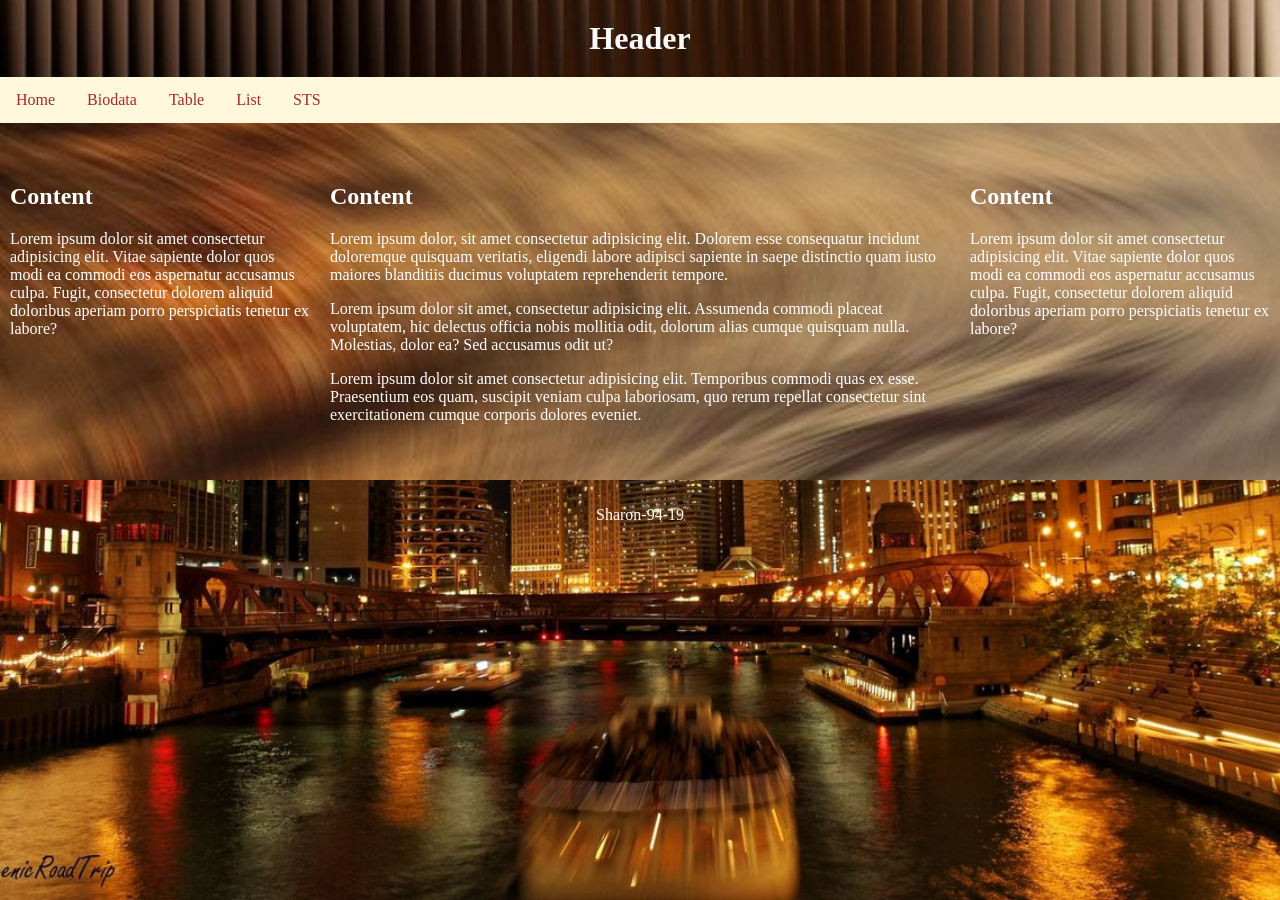
<file: index.html>
<!DOCTYPE html>
<html>
    <head>
        <title>LAYOUT HTML dan CSS</title>
        <link rel="stylesheet" href="index.css">
    </head>
    <body>
        <div class="header">
    <h1>Header</h1>
</div>

<div class="topnav">
    <a href="index.html">Home</a>
    <a href="biodata.html">Biodata</a>
    <a href="table.html">Table</a>
    <a href="list.html">List</a>
    <a href="STS_TIK_94_19.html">STS</a>
</div>
<div class="background-content">
    <div class="row">
        <div class="column side">
            <h2>Content</h2>
            <p>Lorem ipsum dolor sit amet consectetur adipisicing elit. Vitae sapiente dolor quos modi ea commodi eos aspernatur accusamus culpa. Fugit, consectetur dolorem aliquid doloribus aperiam porro perspiciatis tenetur ex labore?</p>
        </div>

        <div class="column middle">
            <h2>Content</h2>
            <p>Lorem ipsum dolor, sit amet consectetur adipisicing elit. Dolorem esse consequatur incidunt doloremque quisquam veritatis, eligendi labore adipisci sapiente in saepe distinctio quam iusto maiores blanditiis ducimus voluptatem reprehenderit tempore.</p>
            <p>Lorem ipsum dolor sit amet, consectetur adipisicing elit. Assumenda commodi placeat voluptatem, hic delectus officia nobis mollitia odit, dolorum alias cumque quisquam nulla. Molestias, dolor ea? Sed accusamus odit ut?</p>
            <p>Lorem ipsum dolor sit amet consectetur adipisicing elit. Temporibus commodi quas ex esse. Praesentium eos quam, suscipit veniam culpa laboriosam, quo rerum repellat consectetur sint exercitationem cumque corporis dolores eveniet.</p>
        </div>

        <div class="column side">
            <h2>Content</h2>
            <p>Lorem ipsum dolor sit amet consectetur adipisicing elit. Vitae sapiente dolor quos modi ea commodi eos aspernatur accusamus culpa. Fugit, consectetur dolorem aliquid doloribus aperiam porro perspiciatis tenetur ex labore?</p>
        </div>
    </div>
</div>
        <div class="footer">
            <p>Sharon-94-19</p>
        </div>
    </body>
</html>
</file>
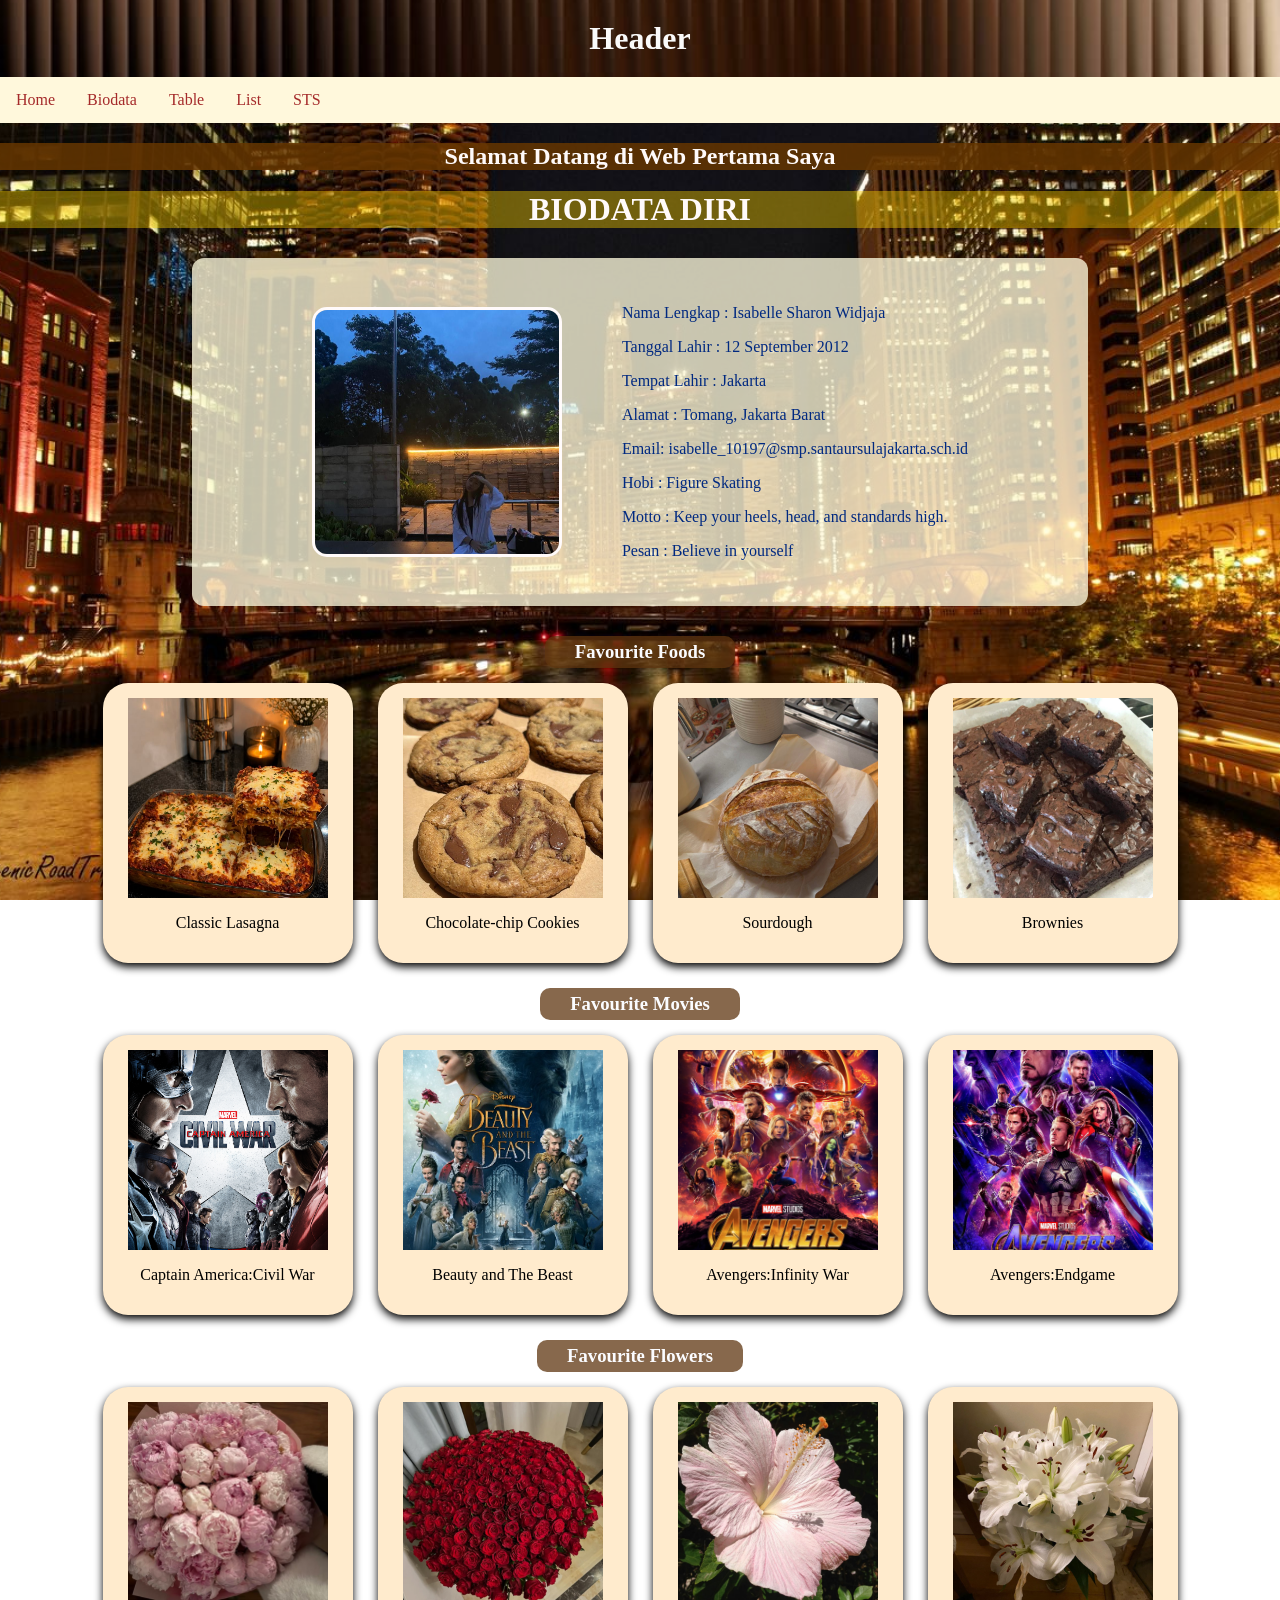
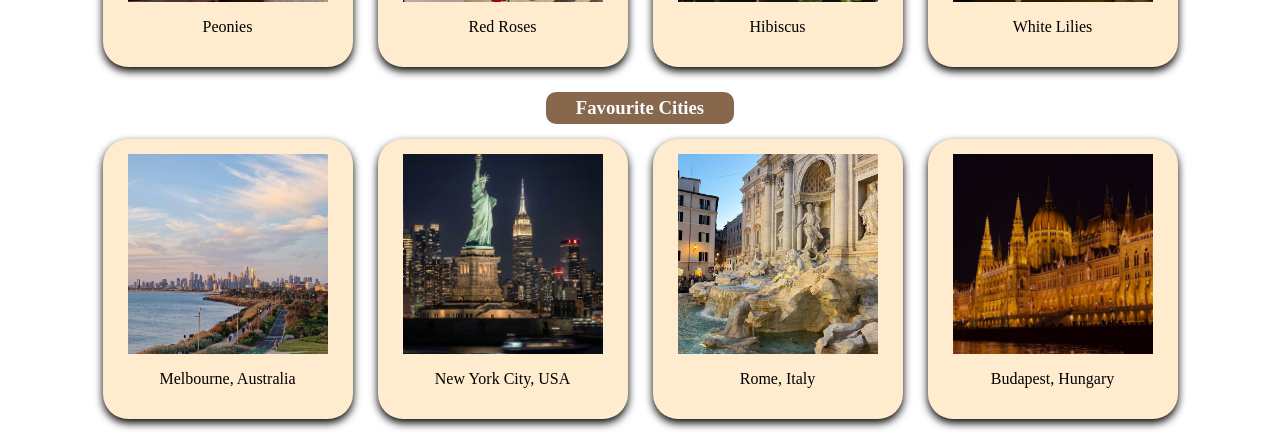
<file: biodata.html>
<!DOCTYPE html>
<html>
    <head>
        <title> BIODATA DIRI </title>
<link rel="stylesheet" href="biodatastyle.css">
<link rel="stylesheet" href="index.css">
    </head>
    <body>

          <div class="header">
            <h1 class="header-title">Header</h1>
        </div>

<div class="topnav">
    <a href="index.html">Home</a>
    <a href="biodata.html">Biodata</a>
    <a href="table.html">Table</a>
    <a href="list.html">List</a>
    <a href="STS_TIK_94_19/STS_TIK_94_19.html">STS</a>
</div>

        <h2> Selamat Datang di Web Pertama Saya </h2>
        <h1>BIODATA DIRI</h1>
        <div class="biodata">
            <div class="content">
                <div class="foto">
                    <img src="sekarang.jpeg" alt="Foto Sharon" class="top">
                    <img src="masa kecil.jpeg" alt="Foto masa kecil" class="bottom">

                </div>
                <div class="isi">
                    <p> Nama Lengkap : Isabelle Sharon Widjaja</p>
                    <p> Tanggal Lahir : 12 September 2012</p>
                    <p> Tempat Lahir : Jakarta</p>
                    <p> Alamat : Tomang, Jakarta Barat</p>
                    <p> Email: isabelle_10197@smp.santaursulajakarta.sch.id</p>
                    <p> Hobi : Figure Skating</p>
                    <p> Motto : Keep your heels, head, and standards high.</p>
                    <p> Pesan : Believe in yourself</p>

                </div>
                
            </div>

        </div>

<h3>Favourite Foods</h3>

<div class="foods">

    <div class="Classic">
        <img src="Lagsana.jpg">
        <p>Classic Lasagna</p>
    </div>

    <div class="Chocolate-chip">
        <img src="cookies.jpg">
        <p>Chocolate-chip Cookies</p>
    </div>

    <div class="Sourdough">
        <img src="sourdough.jpg">
        <p>Sourdough</p>
    </div>

    <div class="Brownies">
        <img src="brownies.jpg">
        <p>Brownies</p>
    </div>

</div>
<h3>Favourite Movies</h3>
<div class="foods">

    <div class="Classic">
        <img src="civil war.jpg">
        <p>Captain America:Civil War</p>
    </div>

    <div class="Chocolate-chip">
        <img src="belle.jpg">
        <p>Beauty and The Beast</p>
    </div>

    <div class="Sourdough">
        <img src="infinity.jpg">
        <p>Avengers:Infinity War</p>
    </div>

    <div class="Brownies">
        <img src="endgame two.jpg">
        <p>Avengers:Endgame</p>
    </div>

</div>
<h3>Favourite Flowers</h3>
<div class="foods">

    <div class="Classic">
        <img src="peonies.jpg">
        <p>Peonies</p>
    </div>

    <div class="Chocolate-chip">
        <img src="rose.jpg">
        <p>Red Roses</p>
    </div>

    <div class="Sourdough">
        <img src="hib.jpg">
        <p>Hibiscus</p>
    </div>

    <div class="Brownies">
        <img src="lillies.jpg">
        <p>White Lilies</p>
    </div>

</div>
<h3>Favourite Cities</h3>
<div class="foods">

    <div class="Classic">
        <img src="melbourne.jpg">
        <p>Melbourne, Australia</p>
    </div>

    <div class="Chocolate-chip">
        <img src="nyc.jpg">
        <p>New York City, USA</p>
    </div>

    <div class="Sourdough">
        <img src="rome.jpg">
        <p>Rome, Italy</p>
    </div>

    <div class="Brownies">
        <img src="parlament2.jpg">
        <p>Budapest, Hungary</p>
    </div>

</div>
    </body>
</html>
</file>
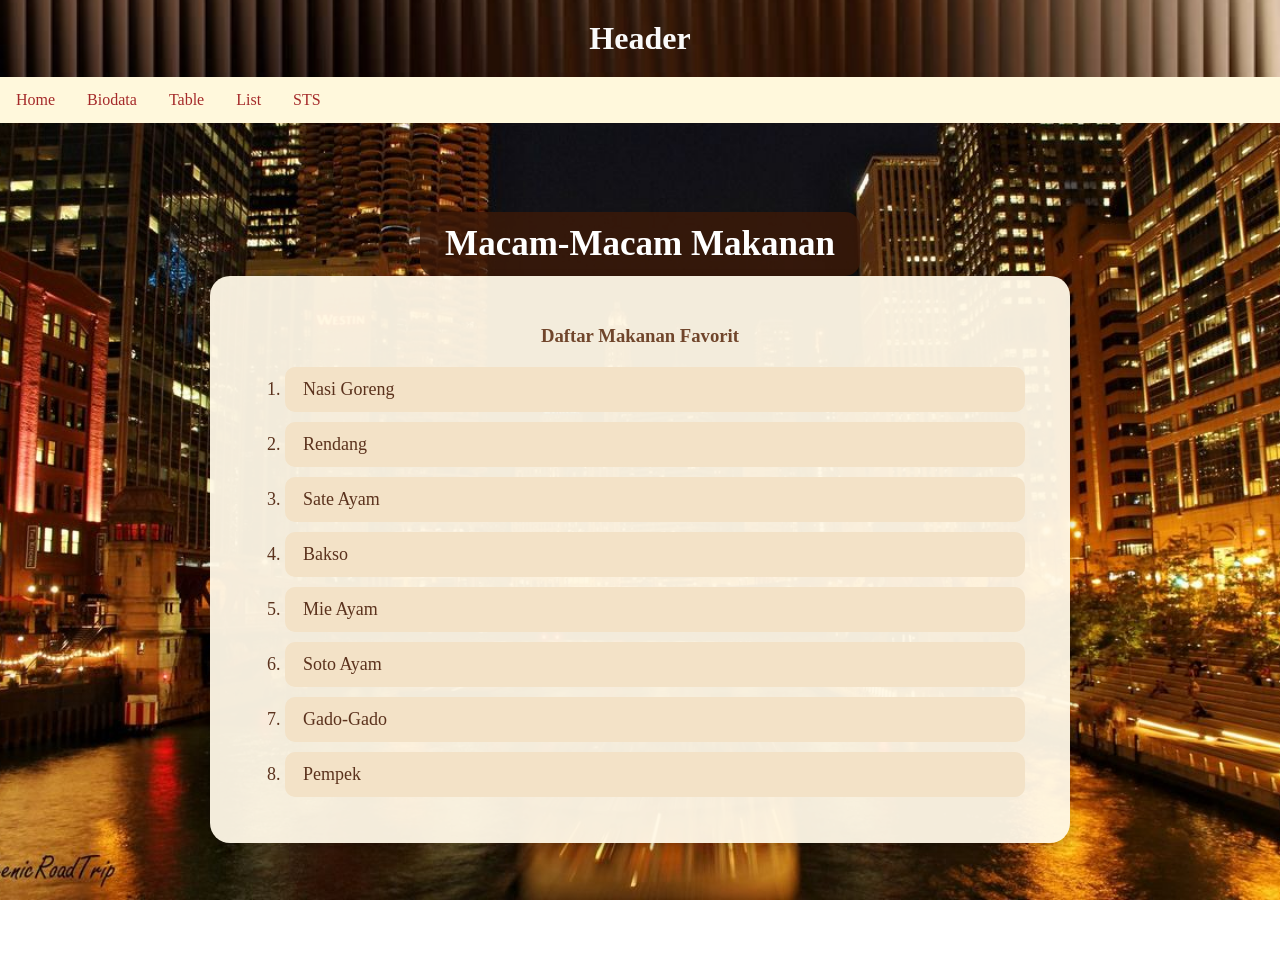
<file: list.html>
<!DOCTYPE html>
<html>
    <head>
        <title>LAYOUT HTML dan CSS</title>
        <link rel="stylesheet" href="index.css">
    </head>

    <body>
        <div class="header">
            <h1>Header</h1>
        </div>

        <div class="topnav">
            <a href="index.html">Home</a>
            <a href="biodata.html">Biodata</a>
            <a href="table.html">Table</a>
            <a href="list.html">List</a>
            <a href="STS_TIK_94_19/STS_TIK_94_19.html">STS</a>
        </div>

        <div class="list-container">
            <h2 class="list-title">Macam-Macam Makanan</h2>

            <div class="list-box">
                <h3>Daftar Makanan Favorit</h3>

                <ol>
                    <li>Nasi Goreng</li>
                    <li>Rendang</li>
                    <li>Sate Ayam</li>
                    <li>Bakso</li>
                    <li>Mie Ayam</li>
                    <li>Soto Ayam</li>
                    <li>Gado-Gado</li>
                    <li>Pempek</li>
                </ol>
            </div>
        </div>

        <div class="footer">
            <p>Sharon-94-19</p>
        </div>
    </body>
</html>
</file>
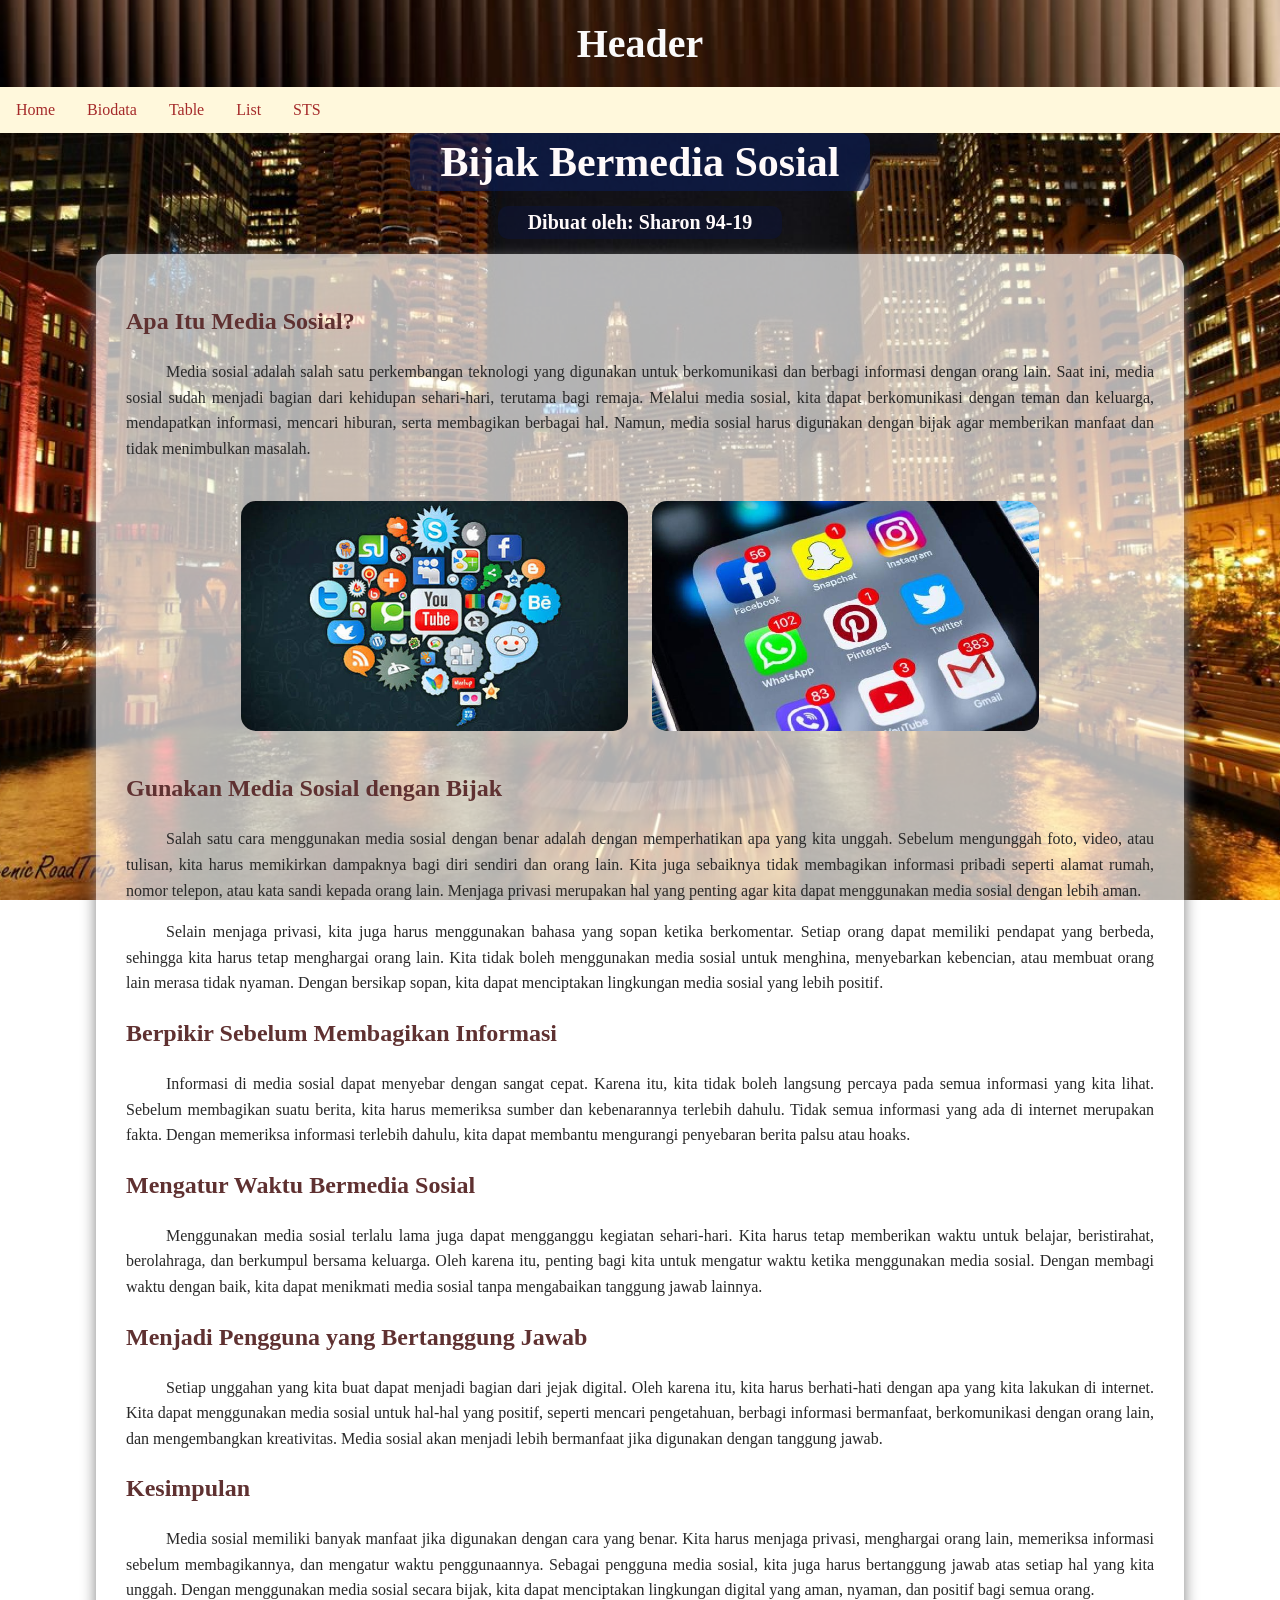
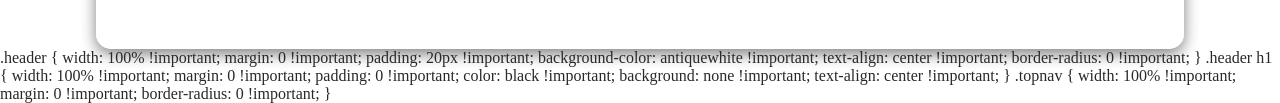
<file: STS_TIK_94_19.html>
<!DOCTYPE html>
<html>
<head>
    <title>PENGGUNAAN MEDIA SOSIAL DENGAN BENAR</title>
    <link rel="stylesheet" href="STS_TIK_94_19.css">
    <link rel="stylesheet" href="index.css">
</head>
<body>
<div class="header">
    <h1>Header</h1>
</div>

<div class="topnav">
    <a href="../index.html">Home</a>
    <a href="../biodata.html">Biodata</a>
    <a href="../table.html">Table</a>
    <a href="../list.html">List</a>
    <a href="STS_TIK_94_19.html">STS</a>
</div>

<h1>Bijak Bermedia Sosial</h1>
<h2>Dibuat oleh: Sharon 94-19</h2>

<div class="content">
    <h3>Apa Itu Media Sosial?</h3>
    <p>
        Media sosial adalah salah satu perkembangan teknologi yang digunakan
        untuk berkomunikasi dan berbagi informasi dengan orang lain. Saat ini,
        media sosial sudah menjadi bagian dari kehidupan sehari-hari, terutama
        bagi remaja. Melalui media sosial, kita dapat berkomunikasi dengan teman
        dan keluarga, mendapatkan informasi, mencari hiburan, serta membagikan
        berbagai hal. Namun, media sosial harus digunakan dengan bijak agar
        memberikan manfaat dan tidak menimbulkan masalah.
    </p>

    <div class="foto">
        <img src="media.jpg" alt="Media Sosial">
        <img src="socials.jpg" alt="Penggunaan Media Sosial">
    </div>

    <h3>Gunakan Media Sosial dengan Bijak</h3>
    <p>
        Salah satu cara menggunakan media sosial dengan benar adalah dengan
        memperhatikan apa yang kita unggah. Sebelum mengunggah foto, video,
        atau tulisan, kita harus memikirkan dampaknya bagi diri sendiri dan
        orang lain. Kita juga sebaiknya tidak membagikan informasi pribadi
        seperti alamat rumah, nomor telepon, atau kata sandi kepada orang lain.
        Menjaga privasi merupakan hal yang penting agar kita dapat menggunakan
        media sosial dengan lebih aman.
    </p>
    <p>
        Selain menjaga privasi, kita juga harus menggunakan bahasa yang sopan
        ketika berkomentar. Setiap orang dapat memiliki pendapat yang berbeda,
        sehingga kita harus tetap menghargai orang lain. Kita tidak boleh
        menggunakan media sosial untuk menghina, menyebarkan kebencian, atau
        membuat orang lain merasa tidak nyaman. Dengan bersikap sopan, kita
        dapat menciptakan lingkungan media sosial yang lebih positif.
    </p>
    <h3>Berpikir Sebelum Membagikan Informasi</h3>
    <p>
        Informasi di media sosial dapat menyebar dengan sangat cepat. Karena
        itu, kita tidak boleh langsung percaya pada semua informasi yang kita
        lihat. Sebelum membagikan suatu berita, kita harus memeriksa sumber
        dan kebenarannya terlebih dahulu. Tidak semua informasi yang ada di
        internet merupakan fakta. Dengan memeriksa informasi terlebih dahulu,
        kita dapat membantu mengurangi penyebaran berita palsu atau hoaks.
    </p>
    <h3>Mengatur Waktu Bermedia Sosial</h3>
    <p>
        Menggunakan media sosial terlalu lama juga dapat mengganggu kegiatan
        sehari-hari. Kita harus tetap memberikan waktu untuk belajar,
        beristirahat, berolahraga, dan berkumpul bersama keluarga. Oleh karena
        itu, penting bagi kita untuk mengatur waktu ketika menggunakan media
        sosial. Dengan membagi waktu dengan baik, kita dapat menikmati media
        sosial tanpa mengabaikan tanggung jawab lainnya.
    </p>
    <h3>Menjadi Pengguna yang Bertanggung Jawab</h3>
    <p>
        Setiap unggahan yang kita buat dapat menjadi bagian dari jejak digital.
        Oleh karena itu, kita harus berhati-hati dengan apa yang kita lakukan
        di internet. Kita dapat menggunakan media sosial untuk hal-hal yang
        positif, seperti mencari pengetahuan, berbagi informasi bermanfaat,
        berkomunikasi dengan orang lain, dan mengembangkan kreativitas. Media
        sosial akan menjadi lebih bermanfaat jika digunakan dengan tanggung
        jawab.
    </p>
    <h3>Kesimpulan</h3>
    <p>
        Media sosial memiliki banyak manfaat jika digunakan dengan cara yang
        benar. Kita harus menjaga privasi, menghargai orang lain, memeriksa
        informasi sebelum membagikannya, dan mengatur waktu penggunaannya.
        Sebagai pengguna media sosial, kita juga harus bertanggung jawab atas
        setiap hal yang kita unggah. Dengan menggunakan media sosial secara
        bijak, kita dapat menciptakan lingkungan digital yang aman, nyaman,
        dan positif bagi semua orang.
    </p>
</div>

</body>
</html>

.header {
    width: 100% !important;
    margin: 0 !important;
    padding: 20px !important;
    background-color: antiquewhite !important;
    text-align: center !important;
    border-radius: 0 !important;
}

.header h1 {
    width: 100% !important;
    margin: 0 !important;
    padding: 0 !important;
    color: black !important;
    background: none !important;
    text-align: center !important;
}

.topnav {
    width: 100% !important;
    margin: 0 !important;
    border-radius: 0 !important;
}
</file>
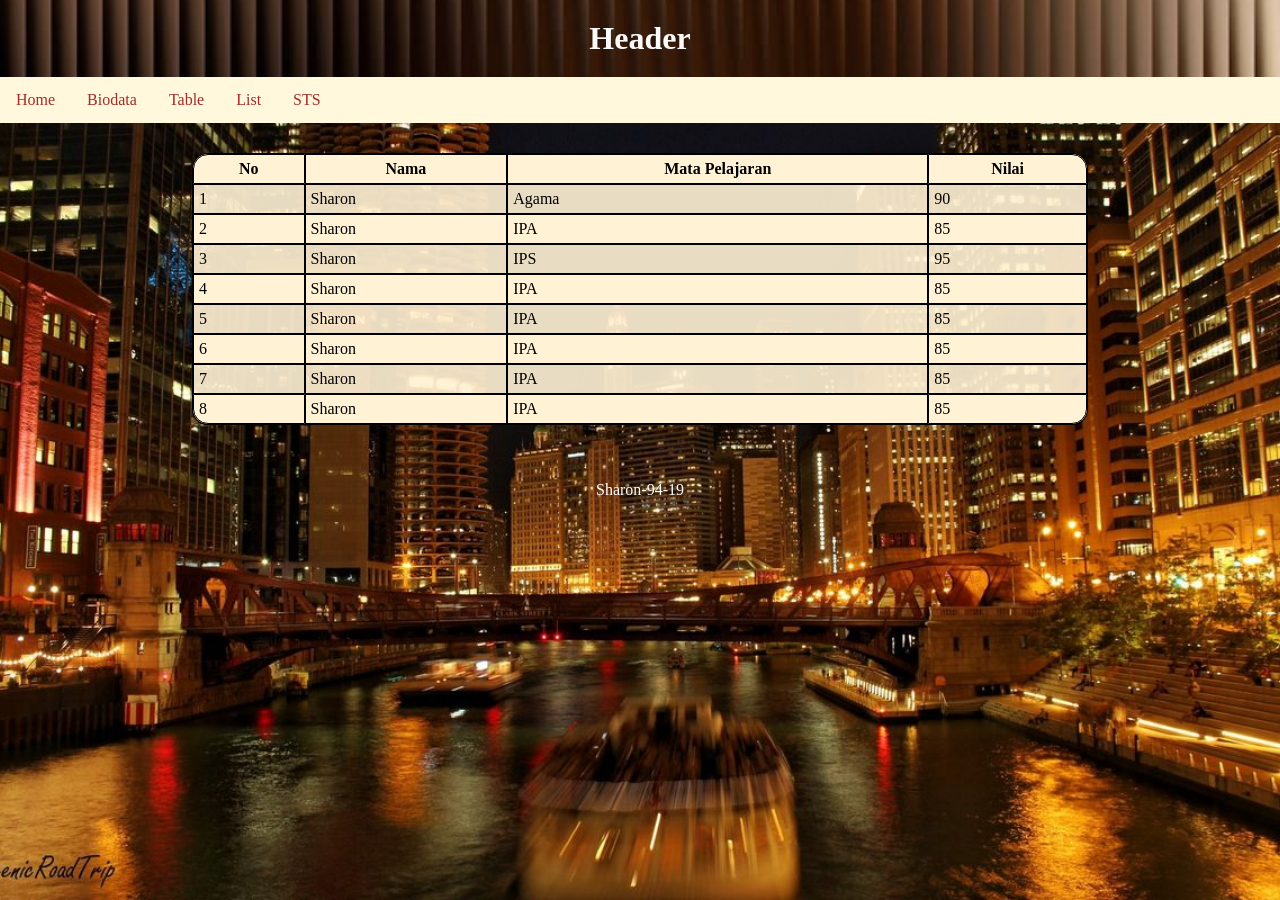
<file: table.html>
<!DOCTYPE html>
<html>
    <head>
        <title>LAYOUT HTML dan CSS</title>
        <link rel="stylesheet" href="index.css">
    </head>
    <body>
        <div class="header">
            <h1>Header</h1>
        </div>

        <div class="topnav">
            <a href="index.html">Home</a>
            <a href="biodata.html">Biodata</a>
            <a href="table.html">Table</a>
            <a href="list.html">List</a>
            <a href="STS_TIK_94_19/STS_TIK_94_19.html">STS</a>
        </div>

        <table>
            <tr>
                <th>No</th>
                <th>Nama</th>
                <th>Mata Pelajaran</th>
                <th>Nilai</th>
            </tr>
            <tr>
                <td>1</td>
                <td>Sharon</td>
                <td>Agama</td>
                <td>90</td>
            </tr>
            <tr>
                <td>2</td>
                <td>Sharon</td>
                <td>IPA</td>
                <td>85</td>
            </tr>
            <tr>
                <td>3</td>
                <td>Sharon</td>
                <td>IPS</td>
                <td>95</td>
            </tr>
            <tr>
                <td>4</td>
                <td>Sharon</td>
                <td>IPA</td>
                <td>85</td>
            </tr>
                        <tr>
                <td>5</td>
                <td>Sharon</td>
                <td>IPA</td>
                <td>85</td>
            </tr>            <tr>
                <td>6</td>
                <td>Sharon</td>
                <td>IPA</td>
                <td>85</td>
            </tr>            <tr>
                <td>7</td>
                <td>Sharon</td>
                <td>IPA</td>
                <td>85</td>
            </tr>            <tr>
                <td>8</td>
                <td>Sharon</td>
                <td>IPA</td>
                <td>85</td>
            </tr>
        </table>

        <div class="footer">
            <p>Sharon-94-19</p>
        </div>
    </body>
</html>
</file>
<file: index.css>
*{
    box-sizing: border-box;
}
body {
    margin: 0;
    width: 100%;
    background-image: url("ble.jpg");
    background-size: cover;
    background-position: center;
    background-attachment: fixed;
}
/* style header */
.header{
    background-color: antiquewhite;
    padding: 20px;
    text-align: center;
}
/* style untuk navigator menu */
.topnav{
    overflow: hidden;
    background-color: cornsilk;
}

.topnav a{
    float: left;
    display: block;
    color: brown;
    text-align: center;
    padding: 14px 16px;
    text-decoration: none;
}

.topnav a:hover{
    background-color: beige;
    color: brown;
}
/*style pada content*/
.column{
    float: left;
    padding: 10px;
}

.column.side{
    width: 25%;
}

.column.middle{
    width: 50%;
}

.row:after{
    content: "";
    display: table;
    clear: both;
}



.footer{

    padding: 10px;

    text-align: center;

}



table, th, td{

    border: 1px solid black;
}

table {
    border-collapse: separate;
    border-spacing: 0;
    width: 70%;
    margin: 30px auto;
    border-radius: 15px;
    overflow: hidden;
}
th, td{
    padding: 5px;
}

tr{
    background-color: #fff2d5;
}

tr:nth-child(even) {
    background-color: #fff2d5e6;
}

tr:hover{
    background-color: rgba(255, 213, 219, 0.861);
}

body {
    margin: 0;
    width: 100%;
}

.header {
    background-image: url("lorem2.jpg");
    background-size: cover;
    background-position: center;
    background-repeat: no-repeat;
    padding: 20px;
    text-align: center;
    width: 100%;
    margin: 0;
}

.header h1 {
    color: rgb(250, 250, 250);
    text-align: center;
    background: none;
    padding: 0;
    margin: 0;
}

.topnav {
    width: 100%;
    margin: 0;
}

.background-content {
    background-image: url("wallpaper.jpg");
    background-size: cover;
    background-position: center;
    background-repeat: no-repeat;
    width: 100%;
    padding: 30px 0;
}

.background-content p {
    color: white;
}
.background-content h2 {
    color: white;
}

.list-container {
    width: 80%;
    max-width: 900px;
    margin: 40px auto;
    padding: 20px;
    text-align: center;
}

.list-title {
    color: white;
    font-size: 35px;
    background-color: rgba(61, 26, 8, 0.8);
    margin-bottom: 0px;
    padding: 12px 25px;
    border-radius: 15px;
    width: fit-content;
    margin-left: auto;
    margin-right: auto;
}

.list-subtitle {
    color: #8b6b52;
    font-style: italic;
    margin-bottom: 30px;
}

.list-box {
    background-color: rgba(255, 248, 231, 0.95);
    padding: 30px 45px;
    border-radius: 20px;
    box-shadow: 0 4px 12px rgba(0, 0, 0, 0.2);
    text-align: left;
}

.list-box h3 {
    color: #70452b;
    text-align: center;
    background: none;
    margin-bottom: 20px;
}

.list-box ol {
    padding-left: 30px;
}

.list-box li {
    background-color: #f3e2c7;
    color: #5b321d;
    padding: 12px 18px;
    margin-bottom: 10px;
    border-radius: 10px;
    font-size: 18px;
    transition: 0.3s;
}

.list-box li:hover {
    background-color: #dfc29b;
    transform: translateX(8px);
}
body:has(.list-container) {
    background-image: url("ble.jpg");
}

body:has(table) {
    background-image: url("ble.jpg");
}

.footer p {
    color: white;
}

table th:first-child {
    border-top-left-radius: 15px;
}

table th:last-child {
    border-top-right-radius: 15px;
}

table tr:last-child td:first-child {
    border-bottom-left-radius: 15px;
}

table tr:last-child td:last-child {
    border-bottom-right-radius: 15px;
}
</file>
<file: biodatastyle.css>
body {
    background-image: url(nycnycnyc.jpg);
    background-size: cover;
    background-position: center;
    margin: 0;
}

h1.header-title{
    background-color: antiquewhite;
    padding: 20px;
    text-align: center;
    color: black;
}

.topnav{

    overflow: hidden;

    background-color: cornsilk;

   

}

.topnav a{

    float: left;

    display: block;

    color: brown;

    text-align: center;

    padding: 14px 16px;

    text-decoration: none;



}



.topnav a:hover{

    background-color: beige;

    color: brown;

}

h2{
    background-color:rgba(101, 54, 0, 0.849);
    color: snow;
    text-align: center;
}
h1{
    background-color: rgba(255, 213, 0, 0.4);
    color: snow;
    text-align: center;
}
h3 {
    background-color: rgba(94, 53, 15, 0.744);
    color: rgb(251, 252, 255);
    text-align: center;
    width: fit-content;
    margin: 0 auto 15px;
    padding: 5px 30px;
    border-radius: 10px;
}
div.foods {
    display: flex;
    justify-content: center;
    gap: 25px;
    flex-wrap: wrap;
}
div.biodata{
    margin: 30px auto;
    width: 70%;
    background-color: rgba(255, 252, 223, 0.767);
    color: rgb(0, 41, 128);
    padding: 30px;
    border-radius: 12px;
}

div.content{
    display: flex;
    align-items: center;
    justify-content: center;
    gap: 60px;
}

div.foto{
    position: relative;
    width: 250px;
    height: 250px;
    overflow: hidden;
    border-radius: 15px;
    cursor: pointer;
    display: flex;
    align-items: center;
    justify-content: center;
    border: 3px solid snow;
}

div.foto img{
    position: absolute;
    width: 100%;
    height: 100%;
    object-fit: cover;
    object-position: center;
    transition: transform 0.5s ease, opacity 0.5s ease;
}
.foto img.top{
    opacity: 1;
    z-index: 2;
}
.foto:hover img.top{
    opacity: 0;
    transform: scale(1.1);
}
.foto img.bottom{
    opacity: 0;
    z-index: 1;
}
.foto:hover img.bottom{
    opacity: 1;
    transform: scale(1.1);
}
div.Classic {
    width: 250px;
    height: 280px;
    border-radius: 25px;
    box-shadow: 0 4px 8px black;
    margin-bottom: 25px;
    background-color: blanchedalmond;
    overflow: hidden;
    transition: transform 0.3s ease;
}

div.Classic:hover {
    transform: scale(1.1);
}

div.Chocolate-chip {
    width: 250px;
    height: 280px;
    border-radius: 25px;
    box-shadow: 0 4px 8px black;
    margin-bottom: 25px;
    background-color: blanchedalmond;
    overflow: hidden;
    transition: transform 0.3s ease;
}

div.Chocolate-chip:hover {
    transform: scale(1.1);
}

div.Sourdough {
    width: 250px;
    height: 280px;
    border-radius: 25px;
    box-shadow: 0 4px 8px black;
    margin-bottom: 25px;
    background-color: blanchedalmond;
    overflow: hidden;
    transition: transform 0.3s ease;
}

div.Sourdough:hover {
    transform: scale(1.1);
}

div.Brownies {
    width: 250px;
    height: 280px;
    border-radius: 25px;
    box-shadow: 0 4px 8px black;
    margin-bottom: 25px;
    background-color: blanchedalmond;
    overflow: hidden;
    transition: transform 0.3s ease;
}

div.Brownies:hover {
    transform: scale(1.1);
}
.foods {
    display: flex;
    justify-content: center;
    gap: 25px;
    flex-wrap: wrap;
}

.foods img {
    width: 200px;
    height: 200px;
    display: block;
    margin: 15px auto 0;
    object-fit: cover;
}

.foods p {
    text-align: center;
}

.header {
    background-image: url("lorem2.jpg");
    background-size: cover;
    background-position: center;
    background-repeat: no-repeat;
    padding: 20px;
    text-align: center;
    width: 100%;
    margin: 0;
}

.header h1 {
    background: none;
    color: black;
    margin: 0;
    padding: 0;
    text-align: center;
}
</file>
<file: STS_TIK_94_19.css>
body {
    background-image: url("bgbgbg.jpg");
    background-size: cover;
    background-position: center;
    background-repeat: no-repeat;
    background-attachment: fixed;
    color: #292929;
    margin: 0;
    padding: 0;
}

h1 {
    background-color:rgba(12, 30, 87, 0.614);
    color: snow;
       text-align: center;
    width: fit-content;
    margin: 0 auto 15px;
    padding: 5px 30px;
    border-radius: 10px;
    font-size: 42px;
}

h1:hover {
    color: #fdfbfb;
    font-size: 48px;
}

h2 {
    background-color:rgba(13, 21, 52, 0.614);
    color: snow;
       text-align: center;
    width: fit-content;
    margin: 0 auto 15px;
    padding: 5px 30px;
    border-radius: 10px;
    font-size: 20px;
}

div.content {
    background-color: rgba(255, 255, 255, 0.683);
    width: 85%;
    margin: auto;
    padding: 30px;
    border-radius: 15px;
    box-shadow: 0px 5px 15px gray;
}

h3 {
    color: #5f3131;
    font-size: 24px;
}

p {
    text-align: justify;
    text-indent: 40px;
    line-height: 1.6;
    font-size: 16px;
}

.foto {
    text-align: center;
    margin: 30px;
}

.foto img {
    width: 40%;
    height: 230px;
    object-fit: cover;
    margin: 10px;
    border-radius: 15px;
}

.foto img:hover {
    box-shadow: 0px 0px 20px gray;
}

body {
    margin: 0;
}

.header {
    background-color: antiquewhite;
    width: 100%;
    margin: 0;
    padding: 20px;
    text-align: center;
    border-radius: 0;
}

.header h1 {
    background: none;
    color: black;
    width: 100%;
    margin: 0;
    padding: 0;
    border-radius: 0;
    font-size: 40px;
    text-align: center;
}

.header h1:hover {
    color: black;
    font-size: 40px;
}

.topnav {
    width: 100%;
    margin: 0;
    border-radius: 0;
}
</file>
